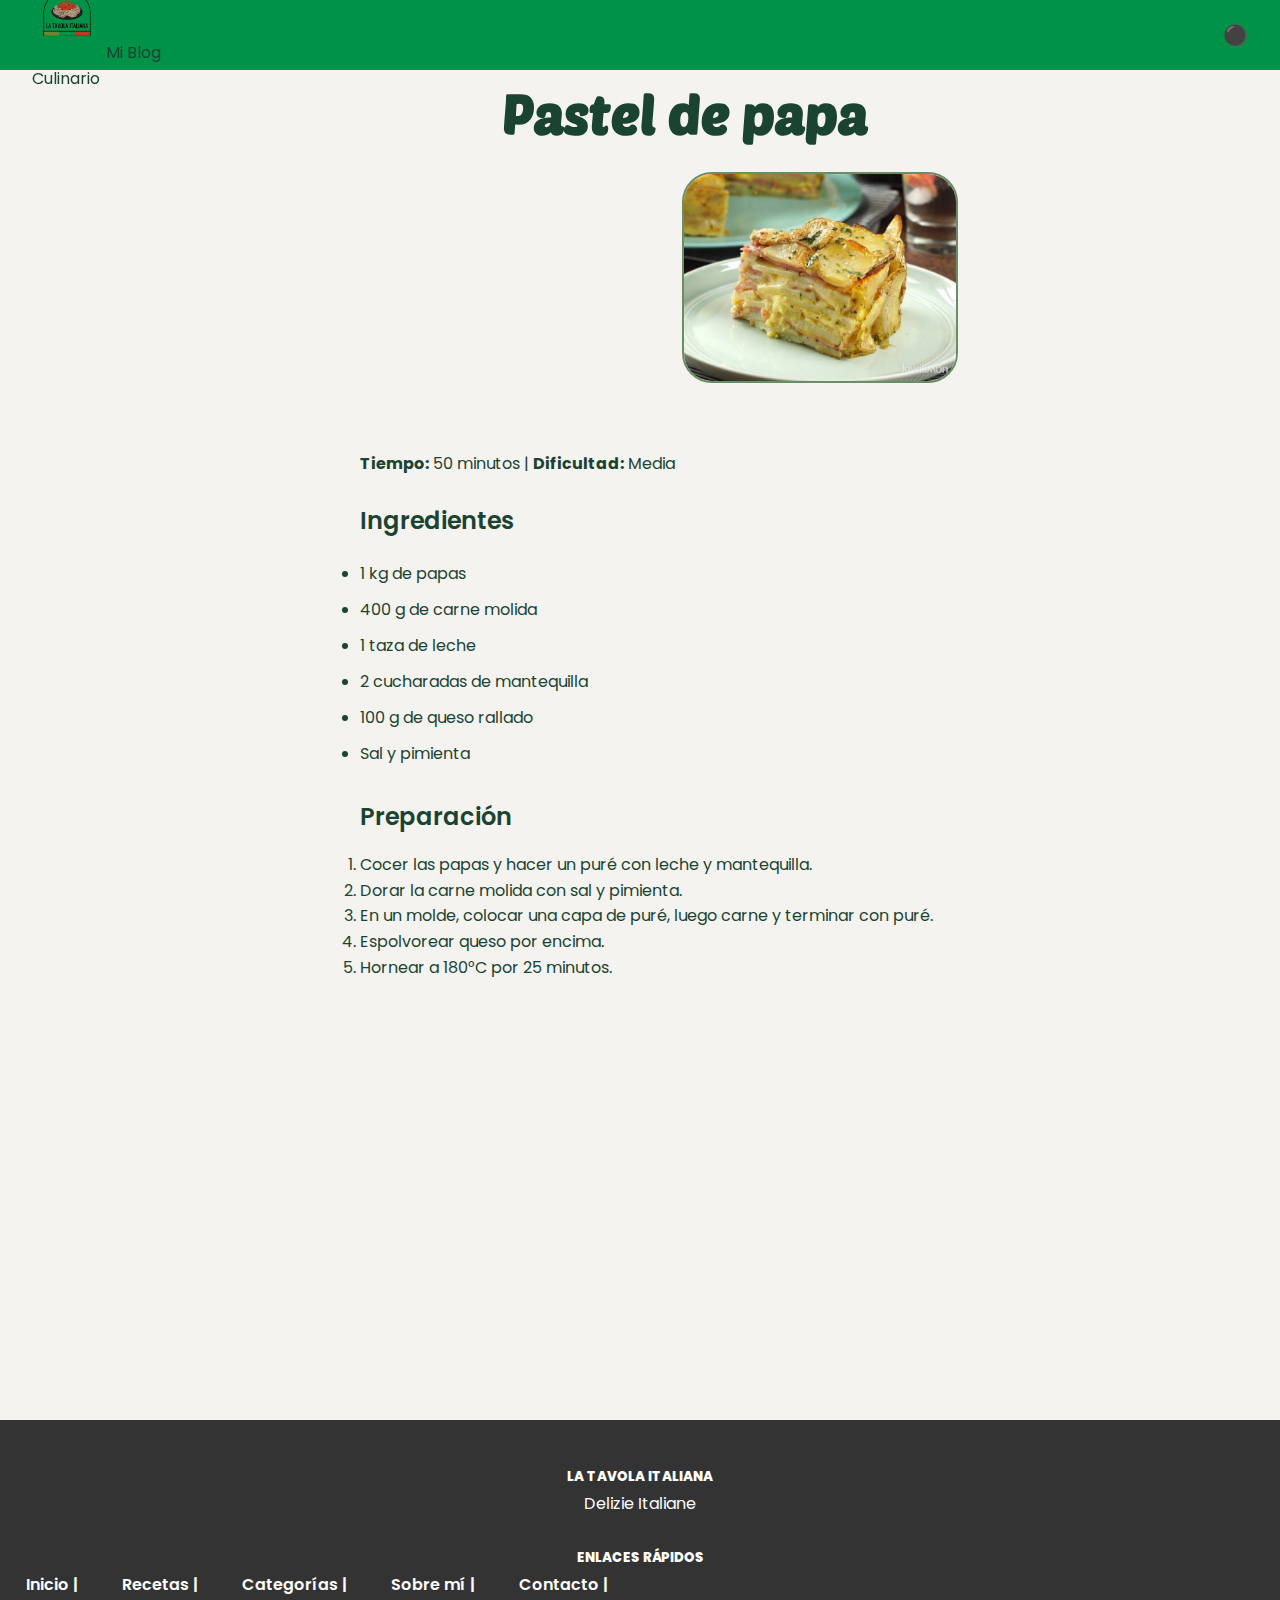
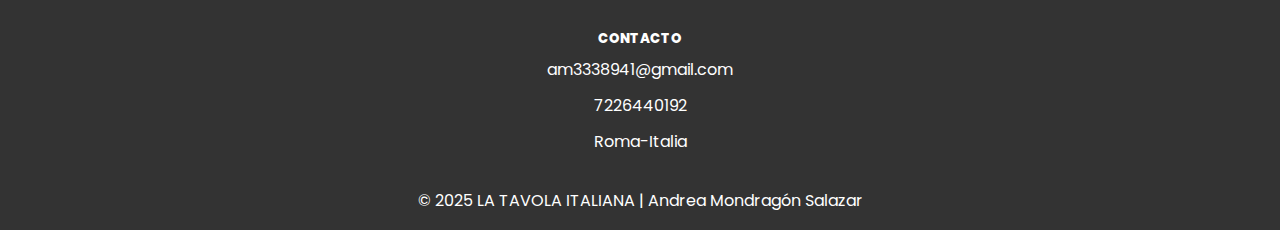
<file: pastel.html>
<!DOCTYPE html>
<html lang="es">
<head>
  <meta charset="UTF-8">
  <meta name="viewport" content="width=device-width, initial-scale=1.0">
  <title>Receta: Pastel de Papa</title>
  <link rel="stylesheet" href="css/estilos.css">
  <link href="https://fonts.googleapis.com/css2?family=Poppins:wght@400;600&display=swap" rel="stylesheet">
  <link href="https://fonts.googleapis.com/css2?family=Poetsen+One&display=swap" rel="stylesheet">
    <link href="https://fonts.googleapis.com/css2?family=Comfortaa:wght@300..700&display=swap" rel="stylesheet">
    <link href="https://fonts.googleapis.com/css2?family=Cinzel:wght@400..900&display=swap" rel="stylesheet">
    <link href="https://fonts.googleapis.com/css2?family=Inter:wght@400;500;600;700&display=swap" rel="stylesheet">
  <link href="https://fonts.googleapis.com/css2?family=Poppins:wght@400;600&display=swap" rel="stylesheet">
  <link href="https://fonts.googleapis.com/css2?family=Poppins:wght@400;600&display=swap" rel="stylesheet">
</head>
<body>

  <header>
    <div><img src="imagenes/logo.png" alt="Logo" class="logo"> Mi Blog Culinario</div>
    <nav>
      <a href="index.html#hero">Inicio</a>
      <a href="index.html#recetas">Recetas</a>
      <a href="index.html#categorias">Categorías</a>
      <a href="index.html#sobre-mi">Sobre mí</a>
      <a href="index.html#contacto">Contacto</a>
    </nav>
    <button id="modoOscuroBtn">⚫</button>
  </header>

  <main>
    <section class="receta-detalle2">
      <h1 class="hh">Pastel de papa</h1>
      <img class="img" src="imagenes/papa.jpg" alt="Pastel de papa">
      <br>
      <br>
      <p><strong>Tiempo:</strong> 50 minutos | <strong>Dificultad:</strong> Media</p>
      <br>
      <h2>Ingredientes</h2>
      <ul>
        <li>1 kg de papas</li>
        <li>400 g de carne molida</li>
        <li>1 taza de leche</li>
        <li>2 cucharadas de mantequilla</li>
        <li>100 g de queso rallado</li>
        <li>Sal y pimienta</li>
      </ul>
      <br>
      <h2>Preparación</h2>
      <ol>
        <li>Cocer las papas y hacer un puré con leche y mantequilla.</li>
        <li>Dorar la carne molida con sal y pimienta.</li>
        <li>En un molde, colocar una capa de puré, luego carne y terminar con puré.</li>
        <li>Espolvorear queso por encima.</li>
        <li>Hornear a 180°C por 25 minutos.</li>
      </ol>
    </section>
  </main>
<footer id="contacto">
    <br>
      <h5>LA TAVOLA ITALIANA</h5>
       Delizie Italiane
      <br>
      <br>
      <div>
        <h5>ENLACES RÁPIDOS </h5>
        <nav>
          <a href="#hero">Inicio  |</a>
          <a href="#recetas">  Recetas  |</a>
          <a href="#categorias">  Categorías  |</a>
          <a href="#sobre-mi">  Sobre mí  |</a>
          <a href="#contacto">  Contacto  |</a>
        </nav>
      </div>
      <br>
      <h5>CONTACTO</h5>
      <ul>am3338941@gmail.com</ul>
      <ul>7226440192</ul>
      <ul>Roma-Italia</ul>
    <br>
    <p>&copy; 2025 LA TAVOLA ITALIANA | Andrea Mondragón Salazar</p>
  </footer>
  <script src="js/script.js"></script>
</body>
</html>
</file>
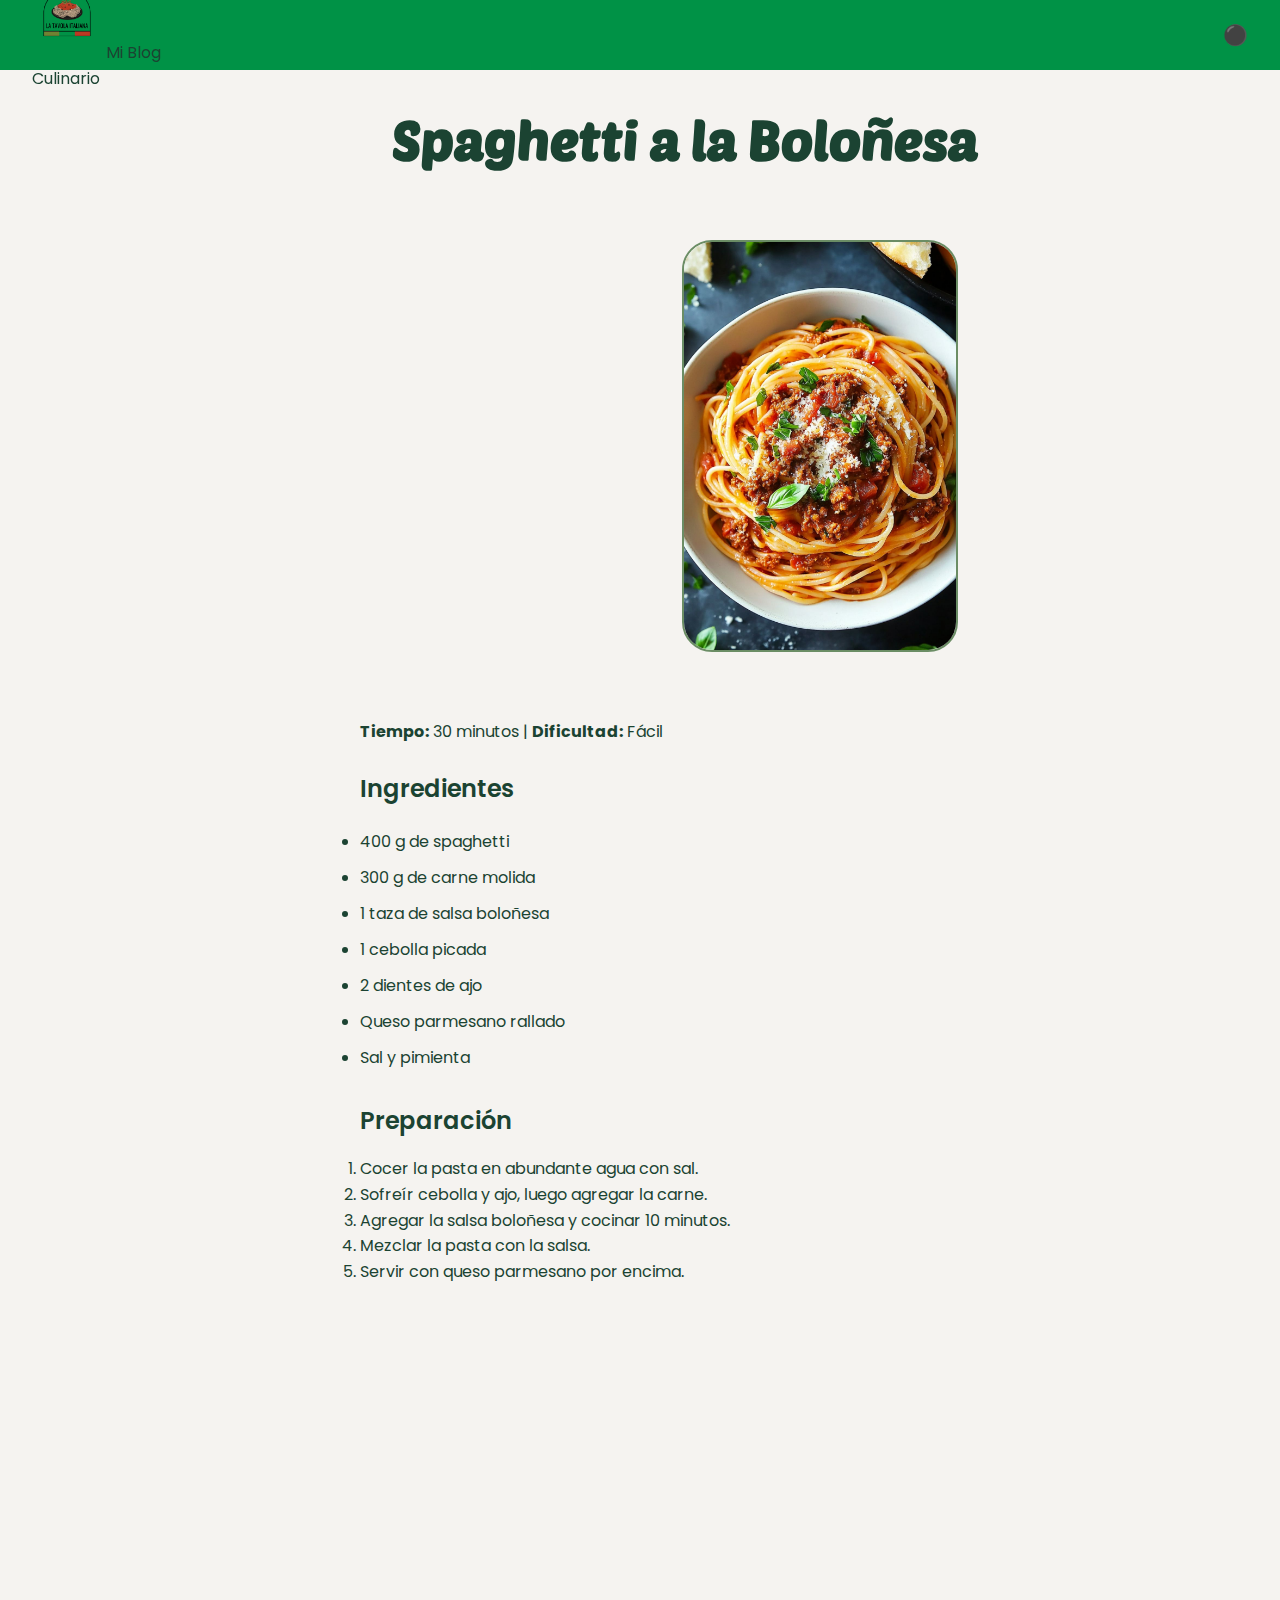
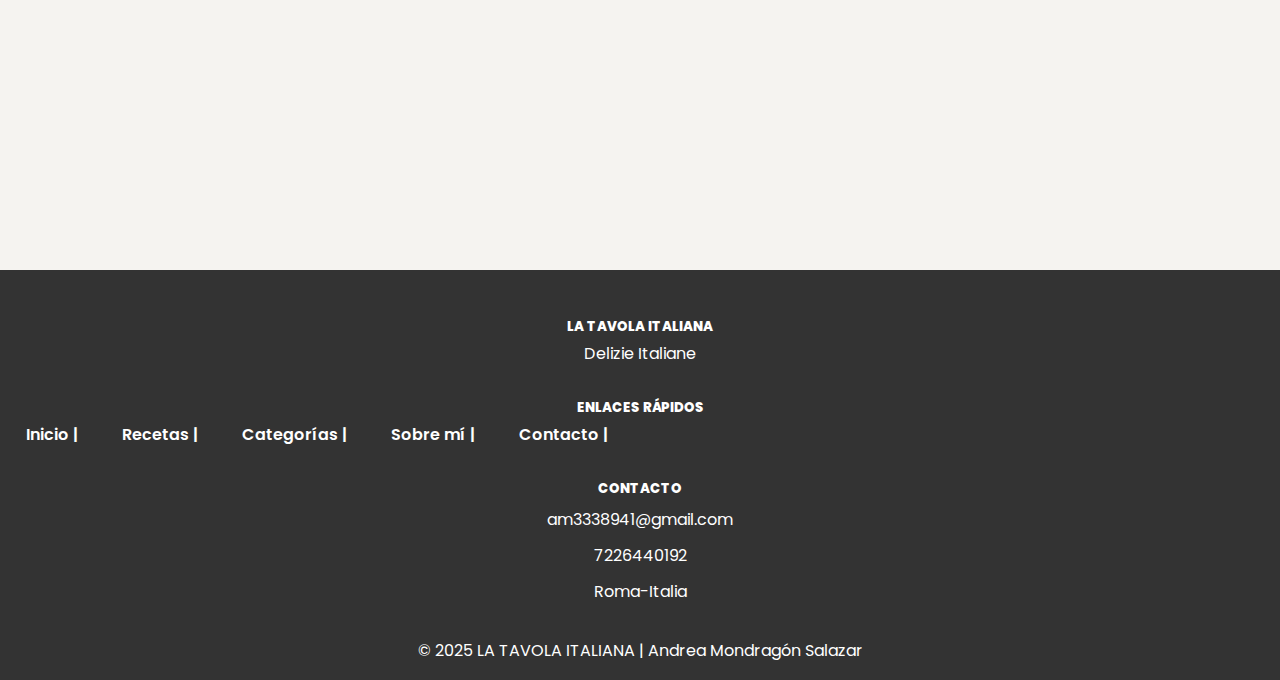
<file: spaguetti.html>
<!DOCTYPE html>
<html lang="es">
<head>
  <meta charset="UTF-8">
  <meta name="viewport" content="width=device-width, initial-scale=1.0">
  <title>Receta: Spaghetti a la Boloñesa</title>
  <link rel="stylesheet" href="css/estilos.css">
  <link href="https://fonts.googleapis.com/css2?family=Poppins:wght@400;600&display=swap" rel="stylesheet">
  <link href="https://fonts.googleapis.com/css2?family=Poetsen+One&display=swap" rel="stylesheet">
    <link href="https://fonts.googleapis.com/css2?family=Comfortaa:wght@300..700&display=swap" rel="stylesheet">
    <link href="https://fonts.googleapis.com/css2?family=Cinzel:wght@400..900&display=swap" rel="stylesheet">
    <link href="https://fonts.googleapis.com/css2?family=Inter:wght@400;500;600;700&display=swap" rel="stylesheet">
  <link href="https://fonts.googleapis.com/css2?family=Poppins:wght@400;600&display=swap" rel="stylesheet">
  <link href="https://fonts.googleapis.com/css2?family=Poppins:wght@400;600&display=swap" rel="stylesheet">
</head>
<body>
  <header>
    <div><img src="imagenes/logo.png" alt="Logo" class="logo"> Mi Blog Culinario</div>
    <nav>
      <a href="index.html#hero">Inicio</a>
      <a href="index.html#recetas">Recetas</a>
      <a href="index.html#categorias">Categorías</a>
      <a href="index.html#sobre-mi">Sobre mí</a>
      <a href="index.html#contacto">Contacto</a>
    </nav>
    <button id="modoOscuroBtn">⚫</button>
  </header>
  <main>
    <section class="receta-detalle">
      <br>
      <h1 class="hh">Spaghetti a la Boloñesa</h1>
      <br>
      <img class="img2" src="imagenes/spa.jpg" alt="Spaghetti a la boloñesa">
      <br>
      <br>
      <p><strong>Tiempo:</strong> 30 minutos | <strong>Dificultad:</strong> Fácil</p>
      <br>
      <h2>Ingredientes</h2>
      <ul>
        <li>400 g de spaghetti</li>
        <li>300 g de carne molida</li>
        <li>1 taza de salsa boloñesa</li>
        <li>1 cebolla picada</li>
        <li>2 dientes de ajo</li>
        <li>Queso parmesano rallado</li>
        <li>Sal y pimienta</li>
      </ul>
      <br>
      <h2>Preparación</h2>
      <ol>
        <li>Cocer la pasta en abundante agua con sal.</li>
        <li>Sofreír cebolla y ajo, luego agregar la carne.</li>
        <li>Agregar la salsa boloñesa y cocinar 10 minutos.</li>
        <li>Mezclar la pasta con la salsa.</li>
        <li>Servir con queso parmesano por encima.</li>
      </ol>
    </section>
  </main>
  <footer id="contacto">
    <br>
      <h5>LA TAVOLA ITALIANA</h5>
       Delizie Italiane
      <br>
      <br>
      <div>
        <h5>ENLACES RÁPIDOS </h5>
        <nav>
          <a href="#hero">Inicio  |</a>
          <a href="#recetas">  Recetas  |</a>
          <a href="#categorias">  Categorías  |</a>
          <a href="#sobre-mi">  Sobre mí  |</a>
          <a href="#contacto">  Contacto  |</a>
        </nav>
      </div>
      <br>
      <h5>CONTACTO</h5>
      <ul>am3338941@gmail.com</ul>
      <ul>7226440192</ul>
      <ul>Roma-Italia</ul>
    <br>
    <p>&copy; 2025 LA TAVOLA ITALIANA | Andrea Mondragón Salazar</p>
  </footer>
  <script src="js/script.js"></script>
</body>
</html>
</file>
<file: css/estilos.css>
* {
  margin: 0;
  padding: 0;
  box-sizing: border-box;
}

:root {
  --color-verde: #009246;         
  --color-rojo: #CE2B37;          
  --color-blanco: #FFFFFF;        
  --color-verde-oscuro: #1B4332;  
  --color-fondo: #F5F3F0;         
  --color-gris: #eaeaea;
  --fuente: "Poppins", sans-serif;
}

body.oscuro {
  --color-fondo: #121212;
  --color-verde: #006E3C;
  --color-rojo: #A30800;
  --color-verde-oscuro: #E0E0E0;  
  --color-blanco: #2B2B2B;        
  --color-gris: #1e1e1e;
}

body {
  font-family: var(--fuente);
  background: var(--color-fondo);
  color: var(--color-verde-oscuro);
  transition: background 0.3s, color 0.3s;
  line-height: 1.6;
}

h1, h2, h3 {
  margin-bottom: 1rem;
  font-weight: 600;
}

.hh {
  margin-bottom: 1rem;
  font-weight: 700;
  font-size: 6vh;
  font-family: "Poetsen One", sans-serif;
  text-align: center;
  margin-left: -30vh;
}

h5 {
  font-weight: 800;
}

ul {
  line-height: 4vh;
}

header {
  position: sticky;
  top: 0;
  background: var(--color-verde);
  display: flex;
  align-items: center;
  justify-content: space-between;
  padding: 0.8rem 2rem;
  z-index: 10;
  height: 70px;
}

.header-left {
  display: flex;
  align-items: center;
}

.logo {
  width: 60px;
  height: auto;
}

#modoOscuroBtn, #menuToggle {
  background: none;
  border: none;
  font-size: 24px;
  cursor: pointer;
  color: white;
}

nav {
  display: flex;
  gap: 1.5rem;
}

nav a {
  color: white;
  text-decoration: none;
  font-weight: 600;
  position: relative;
}

nav a::after {
  content: "";
  position: absolute;
  width: 0%;
  height: 2px;
  left: 0;
  bottom: -3px;
  background: var(--color-rojo);
  transition: width 0.3s;
}

nav a:hover::after {
  width: 100%;
}


header nav a,
footer nav a {
  margin: 0 10px;
  color: white;
  text-decoration: none;
  font-weight: 600;
  position: relative;
}

header nav a::after,
footer nav a::after {
  content: "";
  position: absolute;
  width: 0%;
  height: 2px;
  left: 0;
  bottom: -5px;
  background: var(--color-rojo);
  transition: width 0.3s;
}

header nav a:hover::after,
footer nav a:hover::after {
  width: 100%;
}

#modoOscuroBtn, #menuToggle {
  background: none;
  border: none;
  font-size: 20px;
  cursor: pointer;
  color: white;
}

#menuToggle {
  font-size: 28px;
}

.img, .img2 {
  max-width: 30%;
  height: auto;
  border-radius: 30px;
  border: 2px solid #6b8d65;
  display: block;
  margin: 1rem auto;
  transition: transform 0.4s ease, box-shadow 0.4s ease;
}

.img:hover, .img2:hover {
  transform: scale(1.05); 
  box-shadow: 0 10px 20px rgba(0,0,0,0.3);
}

#hero {
  background-image: url('../imagenes/fondo1.jpg');
  height: 100vh;
  display: flex;
  align-items: center;
  justify-content: center;
  text-align: center;
  color: white;
  position: relative;
}

.hero-content {
  z-index: 1;
  position: relative;
  animation: fadeIn 2s ease;
  background: rgba(99, 94, 94, 0.65);
}

.hero-content h1 {
  font-size: 3rem;
}

.btn {
  display: inline-block;
  background: var(--color-rojo);
  color: var(--color-blanco);
  padding: 12px 25px;
  font-size: 1.2rem;
  font-weight: bold;
  border-radius: 30px;
  text-decoration: none;
  transition: 0.3s ease-in-out;
  margin-top: 2rem;
  box-shadow: 0 2px 5px rgba(0,0,0,0.2);
}

.btn:hover {
  background: var(--color-verde);
  transform: scale(1.05);
}

#recetas {
  padding: 2rem;
  text-align: center;
  min-height: 100vh;
}

.tarjetas {
  display: flex;
  gap: 1rem;
  justify-content: center;
  flex-wrap: wrap;
}

.tarjeta {
  background: var(--color-blanco);
  border-radius: 10px;
  box-shadow: 0 5px 10px rgba(0,0,0,0.15);
  overflow: hidden;
  transition: transform 0.3s;
  width: 300px;
}

.tarjeta:hover {
  transform: translateY(-10px);
}

.tarjeta img {
  width: 100%;
  height: 200px;
  object-fit: cover;
}

#categorias {
  padding: 2rem;
  background: var(--color-verde);
  color: white;
  text-align: center;
  min-height: 50vh;
}

.categorias-grid {
  display: grid;
  grid-template-columns: repeat(auto-fit, minmax(150px, 1fr));
  gap: 1rem;
  margin-top: 1rem;
}

.categoria {
  background: rgba(255,255,255,0.15);
  padding: 1rem;
  border-radius: 10px;
}

#sobre-mi {
  background: var(--color-gris);
  padding: 2rem;
  text-align: center;
}

.receta-detalle {
  margin-left: 40vh;
  min-height: 200vh;
}

.receta-detalle2 {
  margin-left: 40vh;
  min-height: 150vh;
}

#newsletter {
  background: var(--color-rojo);
  color: white;
  padding: 2rem;
  text-align: center;
}

#newsletter input {
  padding: 0.7rem;
  border: none;
  border-radius: 5px;
  width: 250px;
}

#newsletter button {
  padding: 0.7rem 1.5rem;
  border: none;
  margin-left: 0.5rem;
  border-radius: 5px;
  background: var(--color-verde);
  color: white;
  cursor: pointer;
  transition: 0.3s;
}

#newsletter button:hover {
  background: white;
  color: var(--color-verde);
}

footer {
  text-align: center;
  padding: 1rem;
  background: #333;
  color: white;
  line-height: 3vh;
}

#btnInicio {
  position: fixed;
  bottom: 20px;
  right: 20px;
  background: var(--color-verde);
  color: white;
  padding: 10px 15px;
  border-radius: 50%;
  font-size: 18px;
  text-decoration: none;
  transition: 0.3s;
}

#btnInicio:hover {
  background: var(--color-rojo);
}

@keyframes fadeIn {
  from { opacity: 0; transform: translateY(20px); }
  to { opacity: 1; transform: translateY(0); }
}
#menuToggle {
  display: none;
}
@media (max-width: 768px) {

  .img, .img2 {
    width: 90%;
    margin: 1rem auto;
  }
  header {
    flex-wrap: wrap;
    justify-content: space-between;
    padding: 0.5rem 1rem;
    height: auto;
  }

  #menuToggle {
    display: block;
    order: 2; 
    margin: 0 auto;
  }

  nav {
    flex-direction: column;
    align-items: center;
    width: 100%;
    max-height: 0;
    overflow: hidden;
    transition: max-height 0.4s ease;
    order: 3;
  }

  nav.active {
    max-height: 400px; 
  }

  nav a {
    width: 100%;
    text-align: center;
    padding: 0.8rem 0;
    border-bottom: 1px solid rgba(255,255,255,0.2);
    margin: 0;
  }

  .header-left {
    order: 1; 
  }

  #modoOscuroBtn {
    order: 4; 
  }
}

  .logo {
    margin: 0 0 10px 0;
    width: 70px;
  }

  #menuToggle {
    display: block;
    margin-bottom: 10px;
  }

  header nav {
    position: relative;
    top: 0;
    left: 0;
    width: 100%;
    max-height: 0;
    overflow: hidden;
    transition: max-height 0.5s ease;
    flex-direction: column;
    align-items: center;
    gap: 0;
  }

  header nav.active {
    max-height: 400px;
  }

  header nav a {
    padding: 0.8rem 1rem;
    width: 100%;
    text-align: center;
    border-bottom: 1px solid rgba(255,255,255,0.2);
    margin: 0;
  }

  .tarjetas {
    flex-direction: column;
    align-items: center;
  }

  .tarjeta {
    width: 90%;
  }
}
</file>
